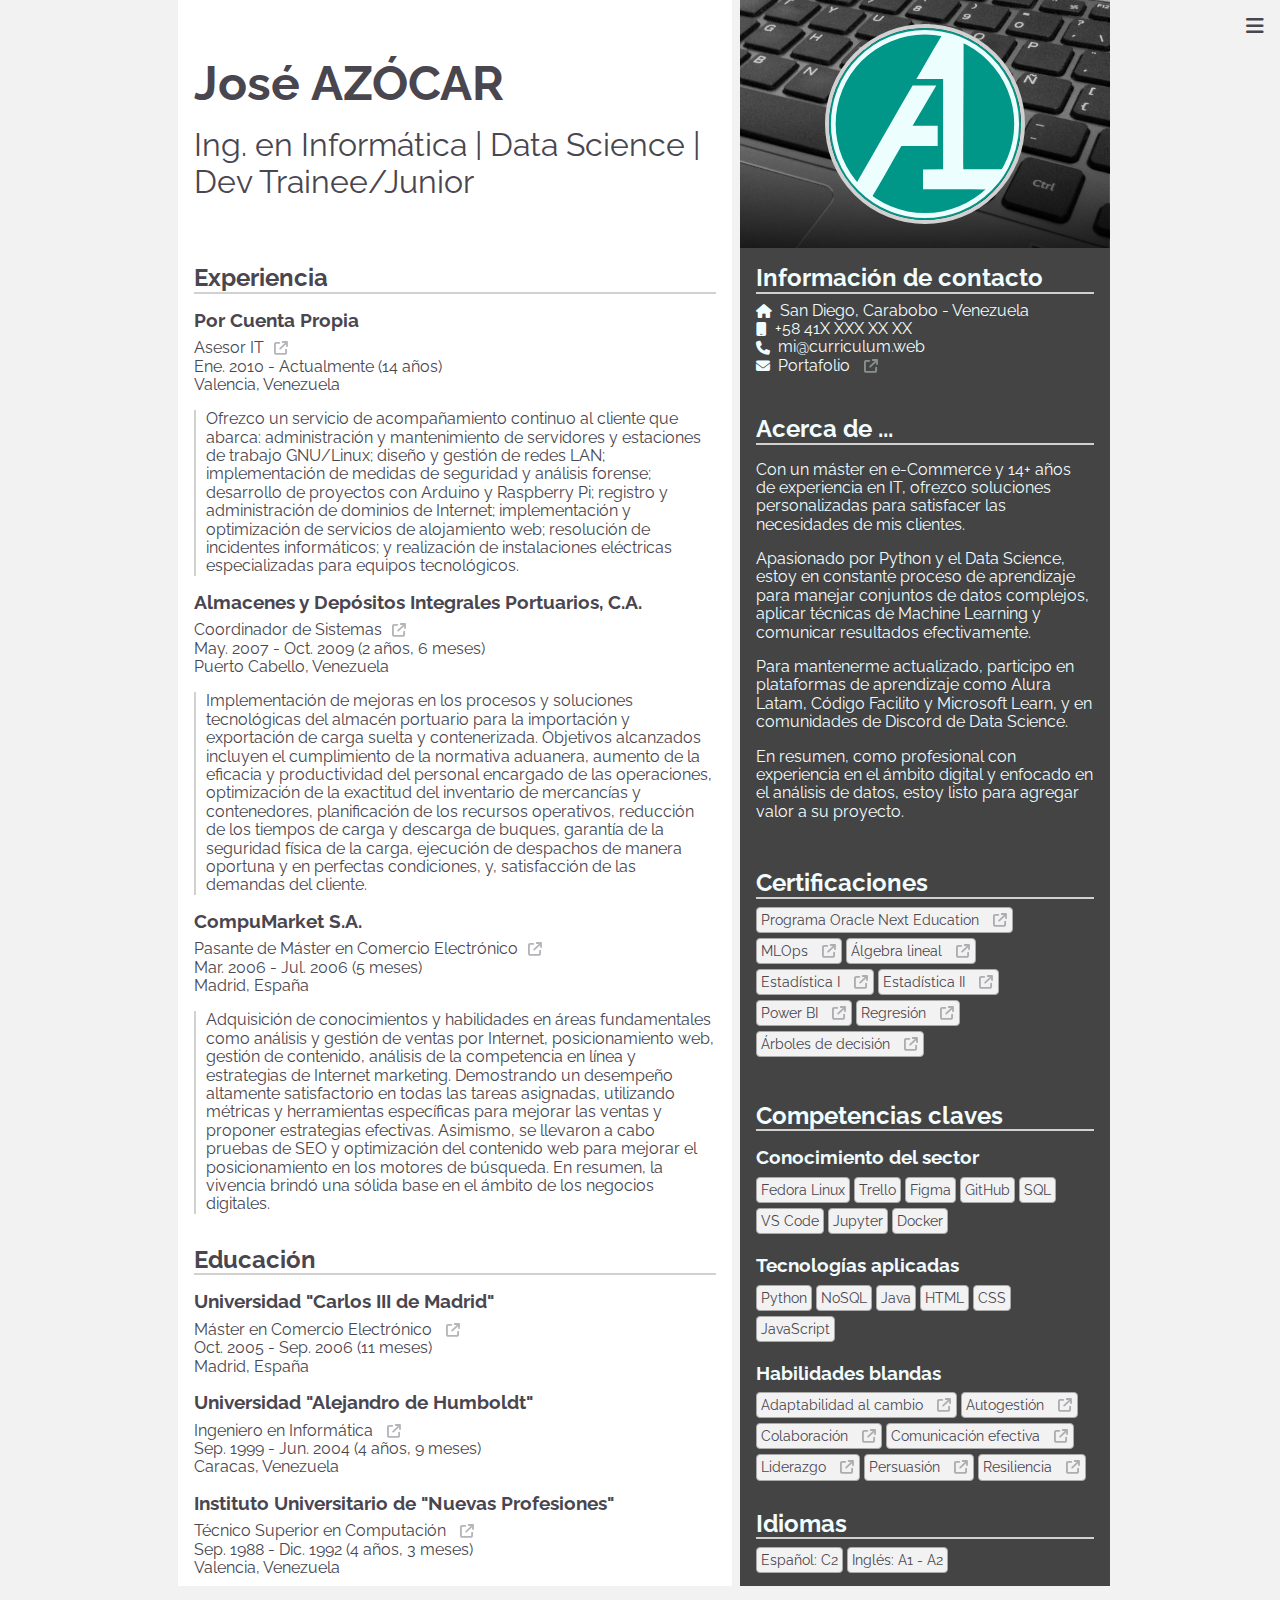
<file: index.html>
<!DOCTYPE html>
<html lang="es">
  <head>
    <meta charset="UTF-8" />
    <meta http-equiv="X-UA-Compatible" content="IE=edge" />
    <meta name="viewport" content="width=device-width, initial-scale=1.0" />
    <title>Curriculum vitae</title>
    <meta
      name="description"
      content="José AZÓCAR \ Ing. en Informática | Data Science | Dev Trainee/Junior"
    />
    <meta name="author" content="José AZÓCAR" />
    <meta http-equiv="refresh" content="0;URL=es/index.html" />

    <!-- Favicon -->
    <link rel="icon" type="image/svg+xml" href="assets/img/icons/favicon.svg" />
    <link rel="icon" type="image/png" href="assets/img/icons/favicon.png" />
  </head>
  <body></body>
</html>
</file>
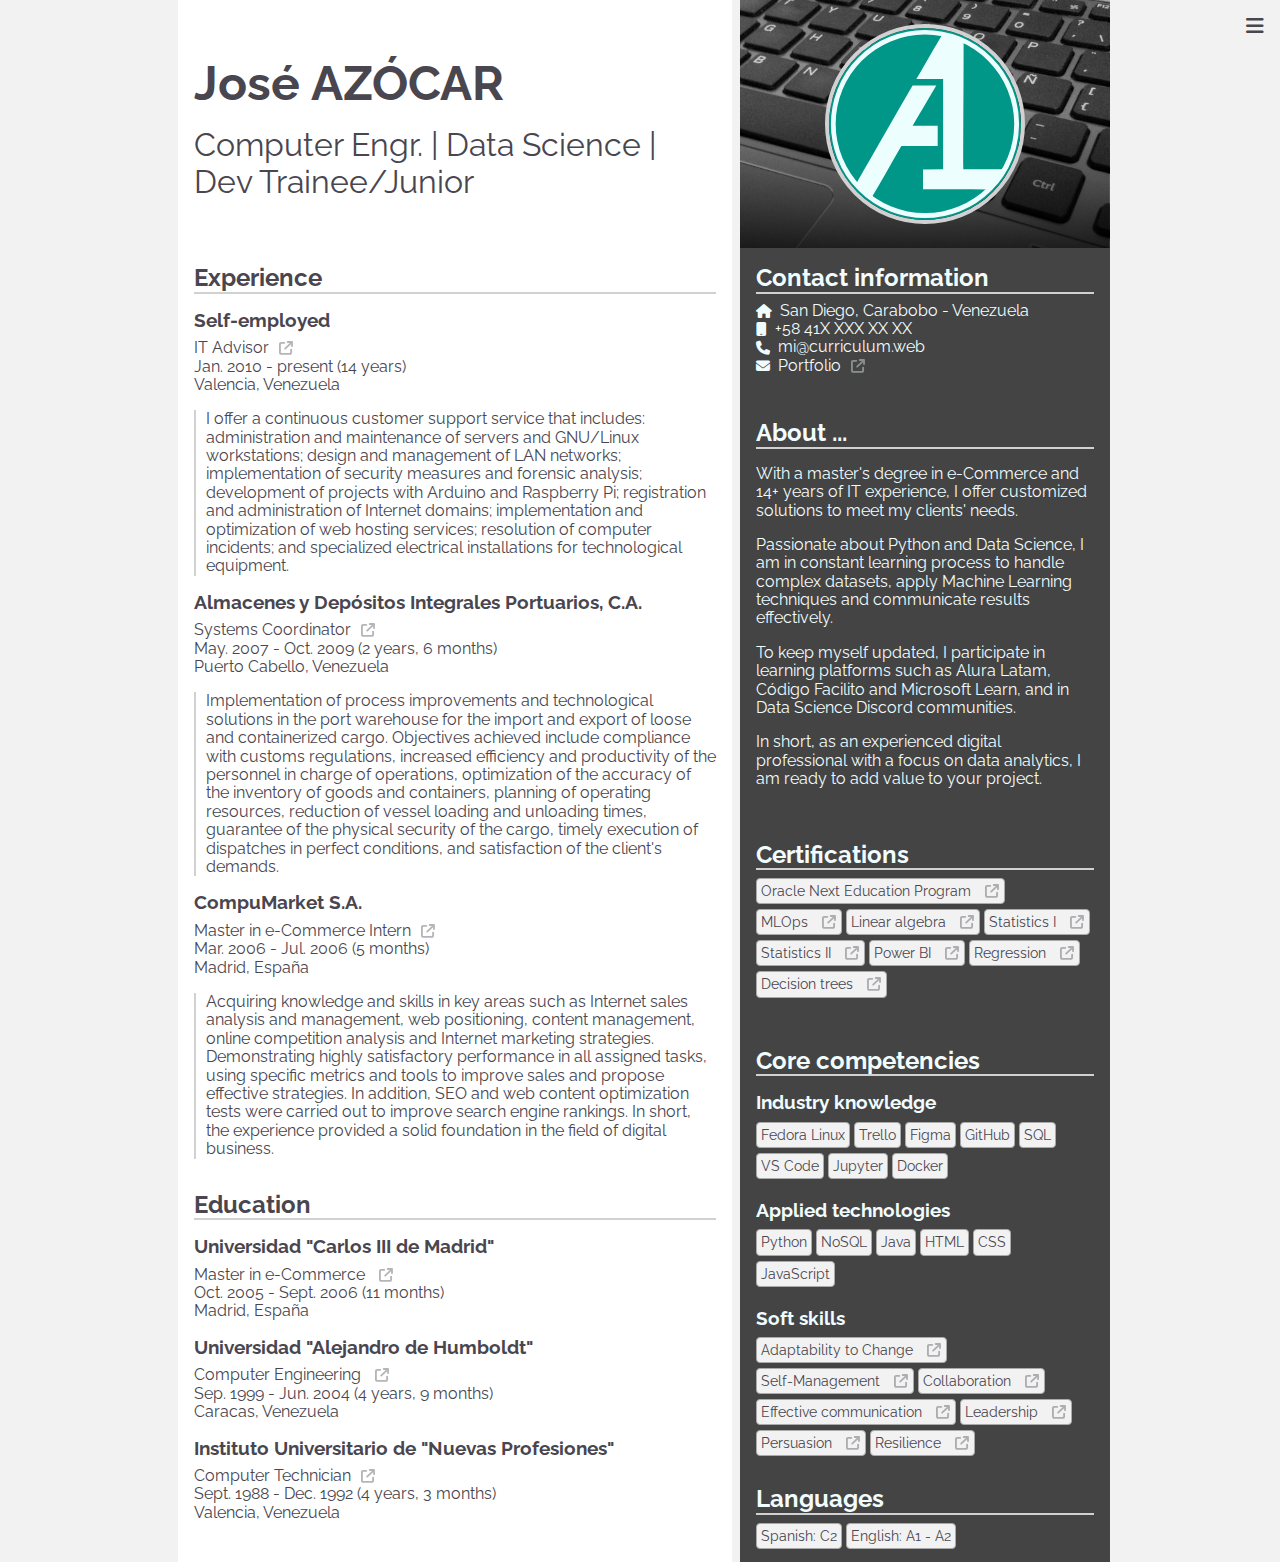
<file: en/index.html>
<!DOCTYPE html>
<html lang="en">

<head>
  <meta charset="UTF-8" />
  <meta http-equiv="X-UA-Compatible" content="IE=edge" />
  <meta name="viewport" content="width=device-width, initial-scale=1.0" />
  <title>Curriculum vitae</title>
  <meta name="description" content="Professional Description" />
  <meta name="author" content="Professional Description" />

  <!-- Favicon -->
  <link rel="icon" type="image/svg+xml" href="../assets/img/icons/favicon.svg" />
  <link rel="icon" type="image/png" href="../assets/img/icons/favicon.png" />

  <!-- "Google Fonts": Raleway -->
  <link rel="preconnect" href="https://fonts.googleapis.com" />
  <link rel="preconnect" href="https://fonts.gstatic.com" crossorigin />
  <link href="https://fonts.googleapis.com/css2?family=Raleway:wght@400;500;600;700&display=swap" rel="stylesheet" />

  <!-- "Font Awesome 6 Free": Install local -->
  <link href="../assets/css/solid.min.css" rel="stylesheet" />
  <link href="../assets/css/regular.min.css" rel="stylesheet" />

  <!-- Referencias CSS -->
  <link rel="stylesheet" href="../assets/css/normalize.css" />
  <link rel="stylesheet" href="../assets/css/reset.css" />
  <link rel="stylesheet" href="../assets/css/commons.css" />
  <link rel="stylesheet" href="../assets/css/hearder.css" />
  <link rel="stylesheet" href="../assets/css/main.css" />
</head>

<body>
  <header class="header">
    <nav class="header__navigation">
      <input class="header__navigation-checkbox" type="checkbox" />
      <span class="header__navigation-icon header__navigation-icon--bars"></span>
      <span class="header__navigation-icon header__navigation-icon--circle-xmark"></span>
      <div class="header__navigation-menu">
        <ul class="header__navigation-menu-list">
          <li class="header__navigation-menu-item">
            <a class="header__navigation-menu-link header__navigation-menu-link--icon-language" href="../es/index.html"
              target="_blank" rel="noopener noreferrer">Spanish</a>
          </li>
          <li class="header__navigation-menu-item">
            <a class="header__navigation-menu-link header__navigation-menu-link--icon-file-pdf"
              href="cv_jose_azocar.pdf" target="_blank" rel="noopener noreferrer">Save</a>
          </li>
        </ul>
      </div>
    </nav>
  </header>
  <main class="main">
    <!-- 1 -->
    <section class="main__section">
      <img class="main__section-image" src="../assets/img/logos/azocarone.svg" alt="azocarONE" />
    </section>
    <!-- 2 -->
    <section class="main__section">
      <h1 class="main__section-title main__section-title--text-modify">
        José AZÓCAR
      </h1>
      <h2 class="main__section-subtitle main__section-subtitle--text-modify">
        Computer Engr. | Data Science | Dev Trainee/Junior
      </h2>
    </section>
    <!-- 3 -->
    <section class="main__section">
      <h2 class="main__section-title">Contact information</h2>
      <ul class="main__section-list">
        <li class="main__section-list-item main__section-list-item--icon">
          San Diego, Carabobo - Venezuela
        </li>
        <li class="main__section-list-item main__section-list-item--icon">
          +58 41X XXX XX XX
        </li>
        <li class="main__section-list-item main__section-list-item--icon">
          mi@curriculum.web
        </li>
        <li class="main__section-list-item main__section-list-item--icon">
          <a class="main__section-link main__section-link--color"
            href="https://azocarone.github.io/portafolio-jose-azocar/" target="_blank"
            rel="noopener noreferrer">Portfolio</a>
        </li>
      </ul>
    </section>
    <!-- 4 -->
    <section class="main__section">
      <h2 class="main__section-title">About ...</h2>
      <p class="main__section-paragraph">
        With a master's degree in e-Commerce and 14+ years of IT experience, I offer customized solutions to meet my
        clients' needs.
      </p>
      <p class="main__section-paragraph">
        Passionate about Python and Data Science, I am in constant learning process to handle complex datasets, apply
        Machine Learning techniques and communicate results effectively.
      </p>
      <p class="main__section-paragraph">
        To keep myself updated, I participate in learning platforms such as Alura Latam, Código Facilito and Microsoft
        Learn, and in Data Science Discord communities.
      </p>
      <p class="main__section-paragraph">
        In short, as an experienced digital professional with a focus on data analytics, I am ready to add value to your
        project.
      </p>
    </section>
    <!-- 5 -->
    <section class="main__section">
      <h2 class="main__section-title">Experience</h2>
      <h3 class="main__section-subtitle">Self-employed</h3>
      <ul class="main__section-list">
        <li class="main__section-list-item">
          <a class="main__section-link" href="https://azocarone.github.io/portafolio-jose-azocar/" target="_blank"
            rel="noopener noreferrer">IT Advisor</a>
        </li>
        <li class="main__section-list-item">
          Jan. 2010 - present (14 years)
        </li>
        <li class="main__section-list-item">Valencia, Venezuela</li>
      </ul>
      <blockquote class="main__section-blockquote">
        <p class="main__section-paragraph">
          I offer a continuous customer support service that includes: administration and maintenance of servers and
          GNU/Linux workstations; design and management of LAN networks; implementation of security measures and
          forensic analysis; development of projects with Arduino and Raspberry Pi; registration and administration of
          Internet domains; implementation and optimization of web hosting services; resolution of computer incidents;
          and specialized electrical installations for technological equipment.
        </p>
      </blockquote>
      <h3 class="main__section-subtitle">
        Almacenes y Depósitos Integrales Portuarios, C.A.
      </h3>
      <ul class="main__section-list">
        <li class="main__section-list-item">
          <a class="main__section-link"
            href="https://drive.google.com/file/d/15UP-_bxBGPBW5Z1lkk62BZPf25dZYUtj/view?usp=drive_link" target="_blank"
            rel="noopener noreferrer">Systems Coordinator</a>
        </li>
        <li class="main__section-list-item">
          May. 2007 - Oct. 2009 (2 years, 6 months)
        </li>
        <li class="main__section-list-item">Puerto Cabello, Venezuela</li>
      </ul>
      <blockquote class="main__section-blockquote">
        <p class="main__section-paragraph">
          Implementation of process improvements and technological solutions
          in the port warehouse for the import and export of loose and
          containerized cargo. Objectives achieved include compliance with
          customs regulations, increased efficiency and productivity of the
          personnel in charge of operations, optimization of the accuracy of
          the inventory of goods and containers, planning of operating
          resources, reduction of vessel loading and unloading times,
          guarantee of the physical security of the cargo, timely execution of
          dispatches in perfect conditions, and satisfaction of the client's
          demands.
        </p>
      </blockquote>
      <h3 class="main__section-subtitle">CompuMarket S.A.</h3>
      <ul class="main__section-list">
        <li class="main__section-list-item">
          <a class="main__section-link"
            href="https://drive.google.com/file/d/1D9YjClWbaLc8cRyMFn16X6GAAOOnLYcV/view?usp=drive_link" target="_blank"
            rel="noopener noreferrer">Master in e-Commerce Intern</a>
        </li>
        <li class="main__section-list-item">
          Mar. 2006 - Jul. 2006 (5 months)
        </li>
        <li class="main__section-list-item">Madrid, España</li>
      </ul>
      <blockquote class="main__section-blockquote">
        <p class="main__section-paragraph">
          Acquiring knowledge and skills in key areas such as Internet sales
          analysis and management, web positioning, content management, online
          competition analysis and Internet marketing strategies.
          Demonstrating highly satisfactory performance in all assigned tasks,
          using specific metrics and tools to improve sales and propose
          effective strategies. In addition, SEO and web content optimization
          tests were carried out to improve search engine rankings. In short,
          the experience provided a solid foundation in the field of digital
          business.
        </p>
      </blockquote>
    </section>
    <!-- 6 -->
    <section class="main__section">
      <h2 class="main__section-title">Education</h2>
      <h3 class="main__section-subtitle">
        Universidad "Carlos III de Madrid"
      </h3>
      <ul class="main__section-list">
        <li class="main__section-list-item">
          <a class="main__section-link"
            href="https://drive.google.com/file/d/1z5K-iYm4WesIh68qvL_6UazhPAo_be70/view?usp=drive_link" target="_blank"
            rel="noopener noreferrer">Master in e-Commerce
          </a>
        </li>
        <li class="main__section-list-item">
          Oct. 2005 - Sept. 2006 (11 months)
        </li>
        <li class="main__section-list-item">Madrid, España</li>
      </ul>
      <h3 class="main__section-subtitle">
        Universidad "Alejandro de Humboldt"
      </h3>
      <ul class="main__section-list">
        <li class="main__section-list-item">
          <a class="main__section-link"
            href="https://drive.google.com/file/d/1buZX7Al93yzHXyfRpOjB5S86frdihGfi/view?usp=drive_link" target="_blank"
            rel="noopener noreferrer">Computer Engineering
          </a>
        </li>
        <li class="main__section-list-item">
          Sep. 1999 - Jun. 2004 (4 years, 9 months)
        </li>
        <li class="main__section-list-item">Caracas, Venezuela</li>
      </ul>
      <h3 class="main__section-subtitle">
        Instituto Universitario de "Nuevas Profesiones"
      </h3>
      <ul class="main__section-list">
        <li class="main__section-list-item">
          <a class="main__section-link"
            href="https://drive.google.com/file/d/1SQhcfn_ccc34pnOwPwoxXZL1y9HsJqp8/view?usp=drive_link" target="_blank"
            rel="noopener noreferrer">Computer Technician</a>
        </li>
        <li class="main__section-list-item">
          Sept. 1988 - Dec. 1992 (4 years, 3 months)
        </li>
        <li class="main__section-list-item">Valencia, Venezuela</li>
      </ul>
    </section>
    <!-- 7 -->
    <section class="main__section">
      <h2 class="main__section-title">Certifications</h2>
      <ul class="main__section-list" id="certificados">
        <li class="main__section-list-item main__section-list-item--box">
          <a class="main__section-link main__section-link--color"
            href="https://app.aluracursos.com/user/azocarone/fullCertificate/4ccff4b5373324134b6783e53c7b6203"
            target="_blank" rel="noopener noreferrer">Oracle Next Education Program
          </a>
        </li>
        <li class="main__section-list-item main__section-list-item--box">
          <a class="main__section-link main__section-link--color"
            href="https://drive.google.com/file/d/1E2dwKzlFoXM1MRHQTcsO77Ggi7jZQKQh/view?usp=drive_link" target="_blank"
            rel="noopener noreferrer">MLOps
          </a>
        </li>
        <li class="main__section-list-item main__section-list-item--box">
          <a class="main__section-link main__section-link--color"
            href="https://drive.google.com/file/d/1btGSX8Z8tNfd3mAOcXyeggJAVv4vJ5tg/view?usp=drive_link" target="_blank"
            rel="noopener noreferrer">Linear algebra
          </a>
        </li>
        <li class="main__section-list-item main__section-list-item--box">
          <a class="main__section-link main__section-link--color"
            href="https://drive.google.com/file/d/10wx_TF1WzZw2Fi9hQq5M5kusHEqqxiQP/view?usp=drive_link" target="_blank"
            rel="noopener noreferrer">Statistics I
          </a>
        </li>
        <li class="main__section-list-item main__section-list-item--box">
          <a class="main__section-link main__section-link--color"
            href="https://drive.google.com/file/d/1V6mnLapgiBRGIbuJaN5C2koAT8SIRpr5/view?usp=drive_link" target="_blank"
            rel="noopener noreferrer">Statistics II
          </a>
        </li>
        <li class="main__section-list-item main__section-list-item--box">
          <a class="main__section-link main__section-link--color"
            href="https://drive.google.com/file/d/1qPSzcZJVm8jVIDJ8U8Guwqtjlao-gbyM/view?usp=drive_link" target="_blank"
            rel="noopener noreferrer">Power BI
          </a>
        </li>
        <li class="main__section-list-item main__section-list-item--box">
          <a class="main__section-link main__section-link--color"
            href="https://drive.google.com/file/d/18GsbtfHT8cFwBRXKsJLtls5B5diyQ-bK/view?usp=drive_link" target="_blank"
            rel="noopener noreferrer">Regression
          </a>
        </li>
        <li class="main__section-list-item main__section-list-item--box">
          <a class="main__section-link main__section-link--color"
            href="https://drive.google.com/file/d/1yESjbzR2ngRliU-FfefUN_Hm96paiRwm/view?usp=drive_link" target="_blank"
            rel="noopener noreferrer">Decision trees
          </a>
        </li>
      </ul>
    </section>
    <!-- 8 -->
    <section class="main__section">
      <h2 class="main__section-title">Core competencies</h2>
      <h3 class="main__section-subtitle">Industry knowledge</h3>
      <ul class="main__section-list">
        <li class="main__section-list-item main__section-list-item--box">
          Fedora Linux
        </li>
        <li class="main__section-list-item main__section-list-item--box">
          Trello
        </li>
        <li class="main__section-list-item main__section-list-item--box">
          Figma
        </li>
        <li class="main__section-list-item main__section-list-item--box">
          GitHub
        </li>
        <li class="main__section-list-item main__section-list-item--box">
          SQL
        </li>
        <li class="main__section-list-item main__section-list-item--box">
          VS Code
        </li>
        <li class="main__section-list-item main__section-list-item--box">
          Jupyter
        </li>
        <li class="main__section-list-item main__section-list-item--box">
          Docker
        </li>
      </ul>
      <h3 class="main__section-subtitle">Applied technologies</h3>
      <ul class="main__section-list">
        <li class="main__section-list-item main__section-list-item--box">
          Python
        </li>
        <li class="main__section-list-item main__section-list-item--box">
          NoSQL
        </li>
        <li class="main__section-list-item main__section-list-item--box">
          Java
        </li>
        <li class="main__section-list-item main__section-list-item--box">
          HTML
        </li>
        <li class="main__section-list-item main__section-list-item--box">
          CSS
        </li>
        <li class="main__section-list-item main__section-list-item--box">
          JavaScript
        </li>
      </ul>
      <h3 class="main__section-subtitle">Soft skills</h3>
      <ul class="main__section-list" id="habilidades">
        <li class="main__section-list-item main__section-list-item--box">
          <a class="main__section-link main__section-link--color"
            href="https://drive.google.com/file/d/1WH3Cm752e225XncgrVTV2vS4Y6hlDPeK/view?usp=drive_link" target="_blank"
            rel="noopener noreferrer">Adaptability to Change
          </a>
        </li>
        <li class="main__section-list-item main__section-list-item--box">
          <a class="main__section-link main__section-link--color"
            href="https://drive.google.com/file/d/1WH3Cm752e225XncgrVTV2vS4Y6hlDPeK/view?usp=drive_link" target="_blank"
            rel="noopener noreferrer">Self-Management
          </a>
        </li>
        <li class="main__section-list-item main__section-list-item--box">
          <a class="main__section-link main__section-link--color"
            href="https://drive.google.com/file/d/1WH3Cm752e225XncgrVTV2vS4Y6hlDPeK/view?usp=drive_link" target="_blank"
            rel="noopener noreferrer">Collaboration
          </a>
        </li>
        <li class="main__section-list-item main__section-list-item--box">
          <a class="main__section-link main__section-link--color"
            href="https://drive.google.com/file/d/1WH3Cm752e225XncgrVTV2vS4Y6hlDPeK/view?usp=drive_link" target="_blank"
            rel="noopener noreferrer">Effective communication
          </a>
        </li>
        <li class="main__section-list-item main__section-list-item--box">
          <a class="main__section-link main__section-link--color"
            href="https://drive.google.com/file/d/1WH3Cm752e225XncgrVTV2vS4Y6hlDPeK/view?usp=drive_link" target="_blank"
            rel="noopener noreferrer">Leadership
          </a>
        </li>
        <li class="main__section-list-item main__section-list-item--box">
          <a class="main__section-link main__section-link--color"
            href="https://drive.google.com/file/d/1WH3Cm752e225XncgrVTV2vS4Y6hlDPeK/view?usp=drive_link" target="_blank"
            rel="noopener noreferrer">Persuasion
          </a>
        </li>
        <li class="main__section-list-item main__section-list-item--box">
          <a class="main__section-link main__section-link--color"
            href="https://drive.google.com/file/d/1WH3Cm752e225XncgrVTV2vS4Y6hlDPeK/view?usp=drive_link" target="_blank"
            rel="noopener noreferrer">Resilience
          </a>
        </li>
      </ul>
    </section>
    <!-- 9 -->
    <section class="main__section">
      <h2 class="main__section-title">Languages</h2>
      <ul class="main__section-list">
        <li class="main__section-list-item main__section-list-item--box">
          Spanish: C2
        </li>
        <li class="main__section-list-item main__section-list-item--box">
          English: A1 - A2
        </li>
      </ul>
    </section>
  </main>
  <script src="../app.js" type="module"></script>
</body>

</html>
</file>
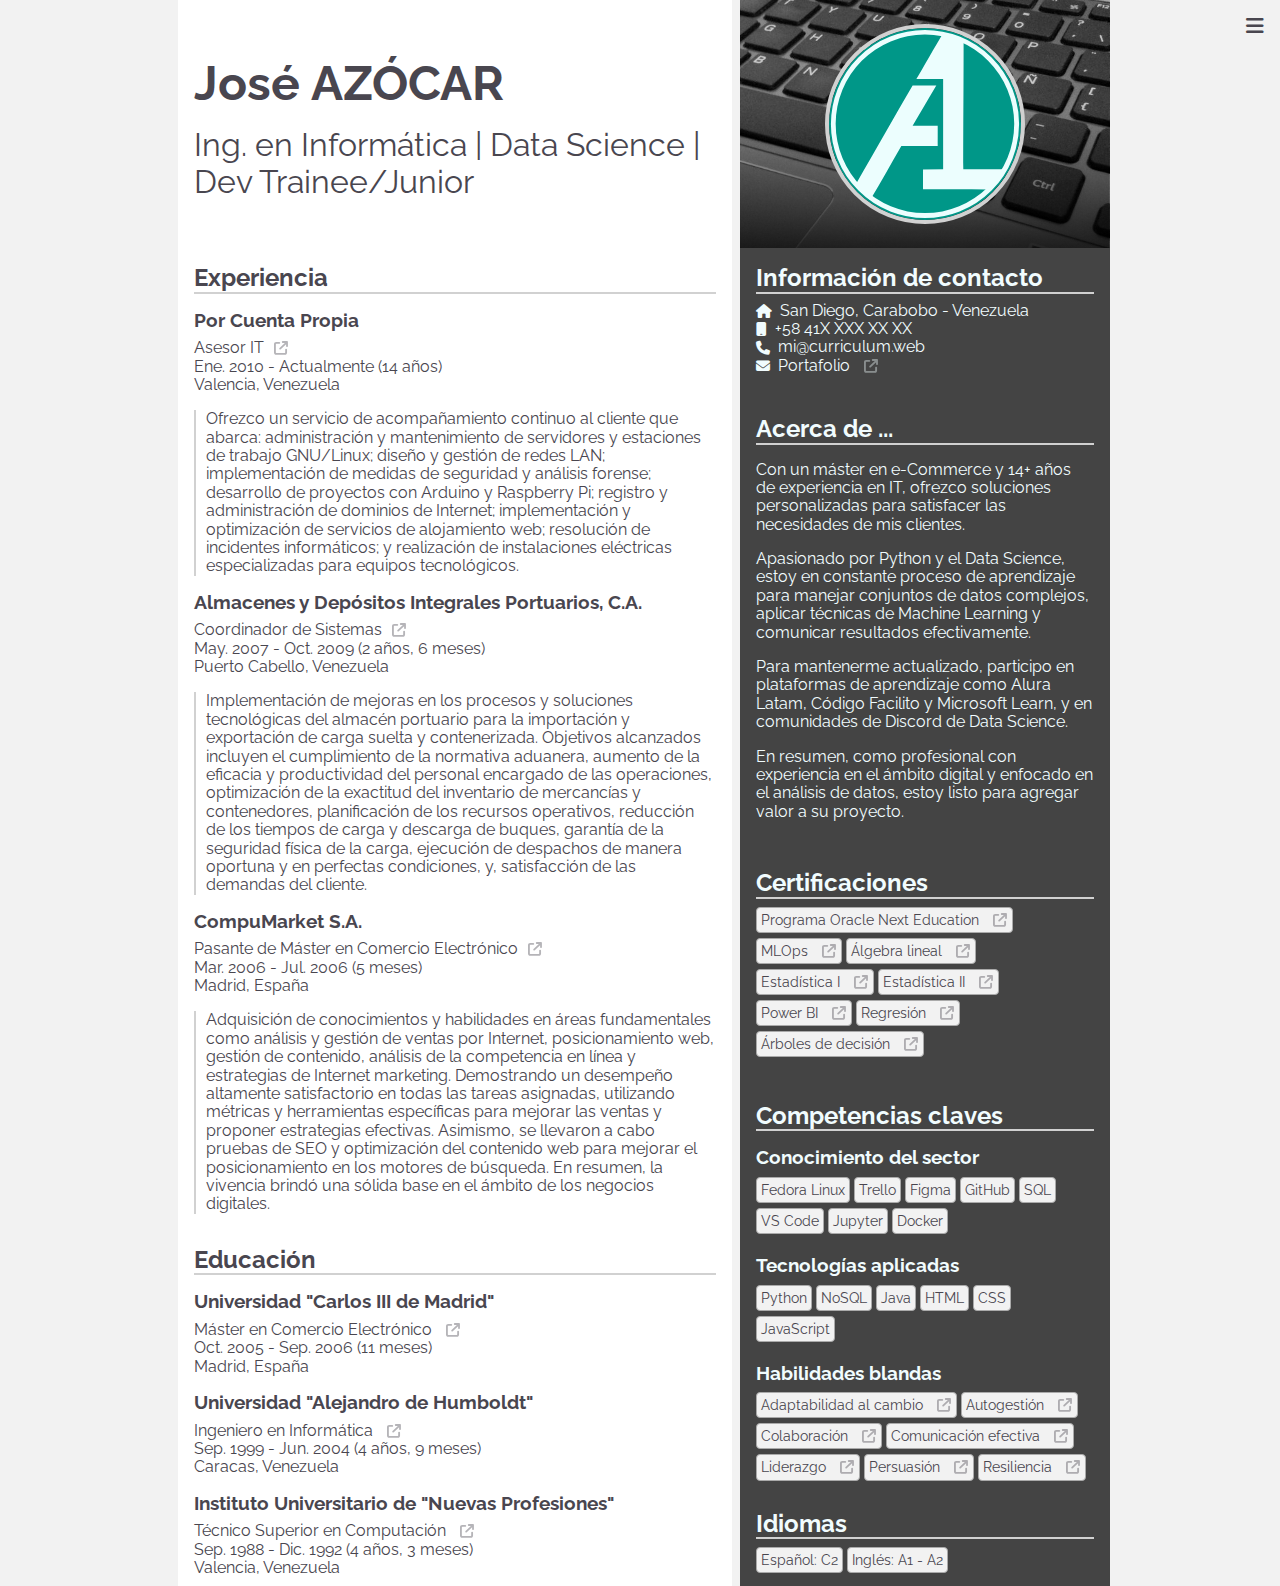
<file: es/index.html>
<!DOCTYPE html>
<html lang="es">

<head>
  <meta charset="UTF-8" />
  <meta http-equiv="X-UA-Compatible" content="IE=edge" />
  <meta name="viewport" content="width=device-width, initial-scale=1.0" />
  <title>Currículum vitae</title>
  <meta name="description" content="Descripción profesional" />
  <meta name="author" content="Descripción profesional" />

  <!-- Favicon -->
  <link rel="icon" type="image/svg+xml" href="../assets/img/icons/favicon.svg" />
  <link rel="icon" type="image/png" href="../assets/img/icons/favicon.png" />

  <!-- "Google Fonts": Raleway -->
  <link rel="preconnect" href="https://fonts.googleapis.com" />
  <link rel="preconnect" href="https://fonts.gstatic.com" crossorigin />
  <link href="https://fonts.googleapis.com/css2?family=Raleway:wght@400;500;600;700&display=swap" rel="stylesheet" />

  <!-- "Font Awesome 6 Free": Install local -->
  <link href="../assets/css/solid.min.css" rel="stylesheet" />
  <link href="../assets/css/regular.min.css" rel="stylesheet" />

  <!-- Referencias CSS -->
  <link rel="stylesheet" href="../assets/css/normalize.css" />
  <link rel="stylesheet" href="../assets/css/reset.css" />
  <link rel="stylesheet" href="../assets/css/commons.css" />
  <link rel="stylesheet" href="../assets/css/hearder.css" />
  <link rel="stylesheet" href="../assets/css/main.css" />
</head>

<body>
  <header class="header">
    <nav class="header__navigation">
      <input class="header__navigation-checkbox" type="checkbox" />
      <span class="header__navigation-icon header__navigation-icon--bars"></span>
      <span class="header__navigation-icon header__navigation-icon--circle-xmark"></span>
      <div class="header__navigation-menu">
        <ul class="header__navigation-menu-list">
          <li class="header__navigation-menu-item">
            <a class="header__navigation-menu-link header__navigation-menu-link--icon-language" href="../en/index.html"
              target="_blank" rel="noopener noreferrer">English</a>
          </li>
          <li class="header__navigation-menu-item">
            <a class="header__navigation-menu-link header__navigation-menu-link--icon-file-pdf"
              href="cv_jose_azocar.pdf" target="_blank" rel="noopener noreferrer">Guardar</a>
          </li>
        </ul>
      </div>
    </nav>
  </header>
  <main class="main">
    <!-- 1 -->
    <section class="main__section">
      <img class="main__section-image" src="../assets/img/logos/azocarone.svg" alt="azocarONE" />
    </section>
    <!-- 2 -->
    <section class="main__section">
      <h1 class="main__section-title main__section-title--text-modify">
        José AZÓCAR
      </h1>
      <h2 class="main__section-subtitle main__section-subtitle--text-modify">
        Ing. en Informática | Data Science | Dev Trainee/Junior
      </h2>
    </section>
    <!-- 3 -->
    <section class="main__section">
      <h2 class="main__section-title">Información de contacto</h2>
      <ul class="main__section-list">
        <li class="main__section-list-item main__section-list-item--icon">
          San Diego, Carabobo - Venezuela
        </li>
        <li class="main__section-list-item main__section-list-item--icon">
          +58 41X XXX XX XX
        </li>
        <li class="main__section-list-item main__section-list-item--icon">
          mi@curriculum.web
        </li>
        <li class="main__section-list-item main__section-list-item--icon">
          <a class="main__section-link main__section-link--color"
            href="https://azocarone.github.io/portafolio-jose-azocar/" target="_blank"
            rel="noopener noreferrer">Portafolio
          </a>
        </li>
      </ul>
    </section>
    <!-- 4 -->
    <section class="main__section">
      <h2 class="main__section-title">Acerca de ...</h2>
      <p class="main__section-paragraph">
        Con un máster en e-Commerce y 14+ años de experiencia en IT, ofrezco
        soluciones personalizadas para satisfacer las necesidades de mis
        clientes.
      </p>
      <p class="main__section-paragraph">
        Apasionado por Python y el Data Science, estoy en constante proceso de
        aprendizaje para manejar conjuntos de datos complejos, aplicar
        técnicas de Machine Learning y comunicar resultados efectivamente.
      </p>
      <p class="main__section-paragraph">
        Para mantenerme actualizado, participo en plataformas de aprendizaje
        como Alura Latam, Código Facilito y Microsoft Learn, y en comunidades
        de Discord de Data Science.
      </p>
      <p class="main__section-paragraph">
        En resumen, como profesional con experiencia en el ámbito digital y
        enfocado en el análisis de datos, estoy listo para agregar valor a su
        proyecto.
      </p>
    </section>
    <!-- 5 -->
    <section class="main__section">
      <h2 class="main__section-title">Experiencia</h2>
      <h3 class="main__section-subtitle">Por Cuenta Propia</h3>
      <ul class="main__section-list">
        <li class="main__section-list-item">
          <a class="main__section-link" href="https://azocarone.github.io/portafolio-jose-azocar/" target="_blank"
            rel="noopener noreferrer">Asesor IT</a>
        </li>
        <li class="main__section-list-item">
          Ene. 2010 - Actualmente (14 años)
        </li>
        <li class="main__section-list-item">Valencia, Venezuela</li>
      </ul>
      <blockquote class="main__section-blockquote">
        <p class="main__section-paragraph">
          Ofrezco un servicio de acompañamiento continuo al cliente que
          abarca: administración y mantenimiento de servidores y estaciones de
          trabajo GNU/Linux; diseño y gestión de redes LAN; implementación de
          medidas de seguridad y análisis forense; desarrollo de proyectos con
          Arduino y Raspberry Pi; registro y administración de dominios de
          Internet; implementación y optimización de servicios de alojamiento
          web; resolución de incidentes informáticos; y realización de
          instalaciones eléctricas especializadas para equipos tecnológicos.
        </p>
      </blockquote>
      <h3 class="main__section-subtitle">
        Almacenes y Depósitos Integrales Portuarios, C.A.
      </h3>
      <ul class="main__section-list">
        <li class="main__section-list-item">
          <a class="main__section-link"
            href="https://drive.google.com/file/d/15UP-_bxBGPBW5Z1lkk62BZPf25dZYUtj/view?usp=drive_link" target="_blank"
            rel="noopener noreferrer">Coordinador de Sistemas</a>
        </li>
        <li class="main__section-list-item">
          May. 2007 - Oct. 2009 (2 años, 6 meses)
        </li>
        <li class="main__section-list-item">Puerto Cabello, Venezuela</li>
      </ul>
      <blockquote class="main__section-blockquote">
        <p class="main__section-paragraph">
          Implementación de mejoras en los procesos y soluciones tecnológicas
          del almacén portuario para la importación y exportación de carga
          suelta y contenerizada. Objetivos alcanzados incluyen el
          cumplimiento de la normativa aduanera, aumento de la eficacia y
          productividad del personal encargado de las operaciones,
          optimización de la exactitud del inventario de mercancías y
          contenedores, planificación de los recursos operativos, reducción de
          los tiempos de carga y descarga de buques, garantía de la seguridad
          física de la carga, ejecución de despachos de manera oportuna y en
          perfectas condiciones, y, satisfacción de las demandas del cliente.
        </p>
      </blockquote>
      <h3 class="main__section-subtitle">CompuMarket S.A.</h3>
      <ul class="main__section-list">
        <li class="main__section-list-item">
          <a class="main__section-link"
            href="https://drive.google.com/file/d/1D9YjClWbaLc8cRyMFn16X6GAAOOnLYcV/view?usp=drive_link" target="_blank"
            rel="noopener noreferrer">Pasante de Máster en Comercio Electrónico</a>
        </li>
        <li class="main__section-list-item">
          Mar. 2006 - Jul. 2006 (5 meses)
        </li>
        <li class="main__section-list-item">Madrid, España</li>
      </ul>
      <blockquote class="main__section-blockquote">
        <p class="main__section-paragraph">
          Adquisición de conocimientos y habilidades en áreas fundamentales
          como análisis y gestión de ventas por Internet, posicionamiento web,
          gestión de contenido, análisis de la competencia en línea y
          estrategias de Internet marketing. Demostrando un desempeño
          altamente satisfactorio en todas las tareas asignadas, utilizando
          métricas y herramientas específicas para mejorar las ventas y
          proponer estrategias efectivas. Asimismo, se llevaron a cabo pruebas
          de SEO y optimización del contenido web para mejorar el
          posicionamiento en los motores de búsqueda. En resumen, la vivencia
          brindó una sólida base en el ámbito de los negocios digitales.
        </p>
      </blockquote>
    </section>
    <!-- 6 -->
    <section class="main__section">
      <h2 class="main__section-title">Educación</h2>
      <h3 class="main__section-subtitle">
        Universidad "Carlos III de Madrid"
      </h3>
      <ul class="main__section-list">
        <li class="main__section-list-item">
          <a class="main__section-link"
            href="https://drive.google.com/file/d/1z5K-iYm4WesIh68qvL_6UazhPAo_be70/view?usp=drive_link" target="_blank"
            rel="noopener noreferrer">Máster en Comercio Electrónico
          </a>
        </li>
        <li class="main__section-list-item">
          Oct. 2005 - Sep. 2006 (11 meses)
        </li>
        <li class="main__section-list-item">Madrid, España</li>
      </ul>
      <h3 class="main__section-subtitle">
        Universidad "Alejandro de Humboldt"
      </h3>
      <ul class="main__section-list">
        <li class="main__section-list-item">
          <a class="main__section-link"
            href="https://drive.google.com/file/d/1buZX7Al93yzHXyfRpOjB5S86frdihGfi/view?usp=drive_link" target="_blank"
            rel="noopener noreferrer">Ingeniero en Informática
          </a>
        </li>
        <li class="main__section-list-item">
          Sep. 1999 - Jun. 2004 (4 años, 9 meses)
        </li>
        <li class="main__section-list-item">Caracas, Venezuela</li>
      </ul>
      <h3 class="main__section-subtitle">
        Instituto Universitario de "Nuevas Profesiones"
      </h3>
      <ul class="main__section-list">
        <li class="main__section-list-item">
          <a class="main__section-link"
            href="https://drive.google.com/file/d/1SQhcfn_ccc34pnOwPwoxXZL1y9HsJqp8/view?usp=drive_link" target="_blank"
            rel="noopener noreferrer">Técnico Superior en Computación
          </a>
        </li>
        <li class="main__section-list-item">
          Sep. 1988 - Dic. 1992 (4 años, 3 meses)
        </li>
        <li class="main__section-list-item">Valencia, Venezuela</li>
      </ul>
    </section>
    <!-- 7 -->
    <section class="main__section">
      <h2 class="main__section-title">Certificaciones</h2>
      <ul class="main__section-list" id="certificados">
        <li class="main__section-list-item main__section-list-item--box">
          <a class="main__section-link main__section-link--color"
            href="https://app.aluracursos.com/user/azocarone/fullCertificate/4ccff4b5373324134b6783e53c7b6203"
            target="_blank" rel="noopener noreferrer">Programa Oracle Next Education
          </a>
        </li>
        <li class="main__section-list-item main__section-list-item--box">
          <a class="main__section-link main__section-link--color"
            href="https://drive.google.com/file/d/1E2dwKzlFoXM1MRHQTcsO77Ggi7jZQKQh/view?usp=drive_link" target="_blank"
            rel="noopener noreferrer">MLOps
          </a>
        </li>
        <li class="main__section-list-item main__section-list-item--box">
          <a class="main__section-link main__section-link--color"
            href="https://drive.google.com/file/d/1btGSX8Z8tNfd3mAOcXyeggJAVv4vJ5tg/view?usp=drive_link" target="_blank"
            rel="noopener noreferrer">Álgebra lineal
          </a>
        </li>
        <li class="main__section-list-item main__section-list-item--box">
          <a class="main__section-link main__section-link--color"
            href="https://drive.google.com/file/d/10wx_TF1WzZw2Fi9hQq5M5kusHEqqxiQP/view?usp=drive_link" target="_blank"
            rel="noopener noreferrer">Estadística I
          </a>
        </li>
        <li class="main__section-list-item main__section-list-item--box">
          <a class="main__section-link main__section-link--color"
            href="https://drive.google.com/file/d/1V6mnLapgiBRGIbuJaN5C2koAT8SIRpr5/view?usp=drive_link" target="_blank"
            rel="noopener noreferrer">Estadística II
          </a>
        </li>
        <li class="main__section-list-item main__section-list-item--box">
          <a class="main__section-link main__section-link--color"
            href="https://drive.google.com/file/d/1qPSzcZJVm8jVIDJ8U8Guwqtjlao-gbyM/view?usp=drive_link" target="_blank"
            rel="noopener noreferrer">Power BI
          </a>
        </li>
        <li class="main__section-list-item main__section-list-item--box">
          <a class="main__section-link main__section-link--color"
            href="https://drive.google.com/file/d/18GsbtfHT8cFwBRXKsJLtls5B5diyQ-bK/view?usp=drive_link" target="_blank"
            rel="noopener noreferrer">Regresión
          </a>
        </li>
        <li class="main__section-list-item main__section-list-item--box">
          <a class="main__section-link main__section-link--color"
            href="https://drive.google.com/file/d/1yESjbzR2ngRliU-FfefUN_Hm96paiRwm/view?usp=drive_link" target="_blank"
            rel="noopener noreferrer">Árboles de decisión
          </a>
        </li>
      </ul>
    </section>
    <!-- 8 -->
    <section class="main__section">
      <h2 class="main__section-title">Competencias claves</h2>
      <h3 class="main__section-subtitle">Conocimiento del sector</h3>
      <ul class="main__section-list">
        <li class="main__section-list-item main__section-list-item--box">
          Fedora Linux
        </li>
        <li class="main__section-list-item main__section-list-item--box">
          Trello
        </li>
        <li class="main__section-list-item main__section-list-item--box">
          Figma
        </li>
        <li class="main__section-list-item main__section-list-item--box">
          GitHub
        </li>
        <li class="main__section-list-item main__section-list-item--box">
          SQL
        </li>
        <li class="main__section-list-item main__section-list-item--box">
          VS Code
        </li>
        <li class="main__section-list-item main__section-list-item--box">
          Jupyter
        </li>
        <li class="main__section-list-item main__section-list-item--box">
          Docker
        </li>
      </ul>
      <h3 class="main__section-subtitle">Tecnologías aplicadas</h3>
      <ul class="main__section-list">
        <li class="main__section-list-item main__section-list-item--box">
          Python
        </li>
        <li class="main__section-list-item main__section-list-item--box">
          NoSQL
        </li>
        <li class="main__section-list-item main__section-list-item--box">
          Java
        </li>
        <li class="main__section-list-item main__section-list-item--box">
          HTML
        </li>
        <li class="main__section-list-item main__section-list-item--box">
          CSS
        </li>
        <li class="main__section-list-item main__section-list-item--box">
          JavaScript
        </li>
      </ul>
      <h3 class="main__section-subtitle">Habilidades blandas</h3>
      <ul class="main__section-list" id="habilidades">
        <li class="main__section-list-item main__section-list-item--box">
          <a class="main__section-link main__section-link--color"
            href="https://drive.google.com/file/d/1WH3Cm752e225XncgrVTV2vS4Y6hlDPeK/view?usp=drive_link" target="_blank"
            rel="noopener noreferrer">Adaptabilidad al cambio
          </a>
        </li>
        <li class="main__section-list-item main__section-list-item--box">
          <a class="main__section-link main__section-link--color"
            href="https://drive.google.com/file/d/1WH3Cm752e225XncgrVTV2vS4Y6hlDPeK/view?usp=drive_link" target="_blank"
            rel="noopener noreferrer">Autogestión
          </a>
        </li>
        <li class="main__section-list-item main__section-list-item--box">
          <a class="main__section-link main__section-link--color"
            href="https://drive.google.com/file/d/1WH3Cm752e225XncgrVTV2vS4Y6hlDPeK/view?usp=drive_link" target="_blank"
            rel="noopener noreferrer">Colaboración
          </a>
        </li>
        <li class="main__section-list-item main__section-list-item--box">
          <a class="main__section-link main__section-link--color"
            href="https://drive.google.com/file/d/1WH3Cm752e225XncgrVTV2vS4Y6hlDPeK/view?usp=drive_link" target="_blank"
            rel="noopener noreferrer">Comunicación efectiva
          </a>
        </li>
        <li class="main__section-list-item main__section-list-item--box">
          <a class="main__section-link main__section-link--color"
            href="https://drive.google.com/file/d/1WH3Cm752e225XncgrVTV2vS4Y6hlDPeK/view?usp=drive_link" target="_blank"
            rel="noopener noreferrer">Liderazgo
          </a>
        </li>
        <li class="main__section-list-item main__section-list-item--box">
          <a class="main__section-link main__section-link--color"
            href="https://drive.google.com/file/d/1WH3Cm752e225XncgrVTV2vS4Y6hlDPeK/view?usp=drive_link" target="_blank"
            rel="noopener noreferrer">Persuasión
          </a>
        </li>
        <li class="main__section-list-item main__section-list-item--box">
          <a class="main__section-link main__section-link--color"
            href="https://drive.google.com/file/d/1WH3Cm752e225XncgrVTV2vS4Y6hlDPeK/view?usp=drive_link" target="_blank"
            rel="noopener noreferrer">Resiliencia
          </a>
        </li>
      </ul>
    </section>
    <!-- 9 -->
    <section class="main__section">
      <h2 class="main__section-title">Idiomas</h2>
      <ul class="main__section-list">
        <li class="main__section-list-item main__section-list-item--box">
          Español: C2
        </li>
        <li class="main__section-list-item main__section-list-item--box">
          Inglés: A1 - A2
        </li>
      </ul>
    </section>
  </main>
  <script src="../app.js" type="module"></script>
</body>

</html>
</file>
<file: assets/css/commons.css>
:root {
  --width: calc((100% - 940px) / 2);
}

@media screen and (max-width: 767px) {
  :root {
    font-size: calc(8px + 0.5vw);
  }
}

@media screen and (max-width: 1023px) and (min-width: 768px) {
  :root {
    font-size: calc(10px + 0.5vw);
  }
}

@media print, screen and (min-width: 1024px) {
  :root {
    font-size: 16px;
  }
}

body {
  font-family: "Raleway", sans-serif;
  color: #49464f;
  background-color: #f2f2f2;
}

/* En browser escalar (Ej. Firefox 82-es / 84-en %) impresión para ajustar a una pagina */

@media print {
  :root {
    font-size: 12px;
  }

  body {
    background-color: #ffffff;
  }

  @page {
    size: letter portrait;
    margin: 10mm;
  }
}
</file>
<file: assets/css/hearder.css>
.header__navigation-checkbox,
.header__navigation-icon {
  box-sizing: border-box;
  width: 1.25rem;
  height: 1.25rem;
  padding: 0;
  margin: 0.875rem;
  position: absolute;
  right: 0;
  top: 0;
}

.header__navigation-checkbox {
  opacity: 0;
}

.header__navigation-icon {
  font-family: "Font Awesome 6 Free";
  font-size: 1.25rem;
  pointer-events: none;
}

.header__navigation-icon--bars::before {
  font-weight: 600;
  content: "\f0c9";
}

.header__navigation-icon--circle-xmark::before {
  font-weight: 400;
  content: "\f057";
}

.header__navigation-menu {
  display: none;
  max-width: 8rem;
  margin-left: 0.5rem;
  margin-bottom: 2.5rem;
}

.header__navigation-menu-link {
  display: flex;
  justify-content: space-evenly;
  align-items: center;
  height: 2rem;
  color: #f7f9fb;
  background: #18181a;
  font-size: 0.875rem;
  text-decoration: none;
  border-bottom: 0.0625rem solid #aaaaaa;
}

.header__navigation-menu-link--icon-language::before,
.header__navigation-menu-link--icon-file-pdf::before {
  display: flex;
  font-family: "Font Awesome 6 Free";
  font-weight: 600;
}

.header__navigation-menu-link--icon-language::before {
  content: "\f1ab";
}

.header__navigation-menu-link--icon-file-pdf::before {
  content: "\f1c1";
}

/* Aplicando selector hermanos generales */

.header__navigation-checkbox:checked ~ .header__navigation-icon--bars,
.header__navigation-checkbox:not(:checked)
  ~ .header__navigation-icon--circle-xmark {
  display: none;
}

.header__navigation-checkbox:checked ~ .header__navigation-menu {
  display: block;
}

@media screen and (max-width: 970px) {
  .header__navigation-icon--bars {
    color: #f7f9fb;
    content: "\f0c9";
  }
}

@media print {
  .header__navigation-icon--bars {
    display: none;
  }
}
</file>
<file: assets/css/main.css>
.main {
  display: grid;
  grid-template-columns:100%;
  column-gap: 0.5rem;
  padding-left: var(--width);
  padding-right: var(--width);
  margin-left: 0.5rem;
  margin-right: 0.5rem;
}

.main__section {
  padding-left: 1rem;
  padding-right: 1rem;
}

.main__section:nth-child(odd) {
  background-color: rgb(18, 119, 101, 0.1);
}

.main__section:nth-child(1) {
  background: linear-gradient(0deg, rgba(0, 0, 0, 0.2), rgba(0, 0, 0, 0.2)),
    linear-gradient(180deg, rgba(0, 0, 0, 0) 41.15%, rgba(0, 0, 0, 0.8) 100%),
    url("../img/banner.jpg");
  background-size: cover;
  background-position: center;
}

.main__section-image {
  width: 12.5rem;
  border-radius: 50%;
  border: 0.25rem solid #d1d1d1;
  margin: 1.5rem;
}

.main__section-title {
  border-bottom: 0.125rem solid #d1d1d1;
}

.main__section-title,
.main__section-subtitle {
  margin-top: 1rem;
}

.main__section-title--text-modify {
  font-size: 3rem;
  font-weight: 700;
  border-bottom: unset;
}

.main__section-subtitle--text-modify {
  font-size: 2rem;
  font-weight: 400;
}

.main__section-list {
  margin-top: 0.5rem;
  margin-bottom: 0.5rem;
}

.main__section-list-item--icon {
  display: flex;
  align-items: center;
  gap: 0.5rem;
}

.main__section-list-item--icon::before {
  font-family: "Font Awesome 6 Free";
  font-size: 0.875rem;
  font-weight: 600;
}

.main__section-list-item--icon:nth-child(1)::before {
  content: "\f015";
}

.main__section-list-item--icon:nth-child(2)::before {
  content: "\f3ce";
}

.main__section-list-item--icon:nth-child(3)::before {
  content: "\f095";
}

.main__section-list-item--icon:nth-child(4)::before {
  content: "\f0e0";
}

.main__section-list-item--icon:nth-child(5)::before {
  content: "\f0f2";
}

.main__section-list-item--box {
  display: inline-block;
  width: min-content;
  padding: 0.25rem;
  border: 0.0625rem solid #aaaaaa;
  border-radius: 0.25rem;
  margin-bottom: 0.3125rem;
  font-weight: initial;
  font-size: 0.875rem;
  color: #49464f;
  background-color: #f2f2f2;
  white-space: nowrap;
}

.main__section-link {
  color: #49464f;
}

.main__section-link::after {
  font-family: "Font Awesome 6 Free";
  font-weight: 600;
  font-size: 0.875rem;
  padding-left: 0.625rem;
  padding-right: 0.0625rem;
  content: "\f08e";
  opacity: 0.4;
}

.main__section-blockquote {
  padding-left: 0.625rem;
  border-left: 0.125rem solid #d1d1d1;
  margin: 0;
}

@media print, screen and (min-width: 1024px) {
  .main {
    grid-template-columns: 60% 40%;
    grid-template-rows: repeat(6, auto);
  }

  .main__section:nth-child(odd) {
    background-color: unset;
  }

  /*grid-area: fila_inicio / columna_inicio / fila_fin / columna_fin;*/

  /* Left side column */

  .main__section:nth-child(2) {
    grid-area: 1 / 1 / 2 / 2;
  }

  .main__section:nth-child(5) {
    grid-area: 2 / 1 / 5 / 2;
  }

  .main__section:nth-child(6) {
    grid-area: 5 / 1 / 7 / 2;
  }

  /* Right side column */

  .main__section:nth-child(1) {
    grid-area: 1 / 2 / 2 / 3;
  }

  .main__section:nth-child(3) {
    grid-area: 2 / 2 / 3 / 3;
  }

  .main__section:nth-child(4) {
    grid-area: 3 / 2 / 4 / 3;
  }

  .main__section:nth-child(7) {
    grid-area: 4 / 2 / 5 / 3;
  }

  .main__section:nth-child(8) {
    grid-area: 5 / 2 / 6 / 3;
  }

  .main__section:nth-child(9) {
    grid-area: 6 / 2 / 7 / 3;
  }
  
  /*
  Solución para margen superior de las siguientes secciones,
  asegurando que el contenido aparezca más cerca del contenido anterior.
  */
  
  .main__section:nth-child(4),
  .main__section:nth-child(7),
  .main__section:nth-child(8){
    margin-top: calc(-1 * (3 * 3rem));
  }

  .main__section:nth-child(2),
  .main__section:nth-child(5),
  .main__section:nth-child(6) {
    background-color: #ffffff;
  }

  .main__section:nth-child(1),
  .main__section:nth-child(3),
  .main__section:nth-child(4),
  .main__section:nth-child(7),
  .main__section:nth-child(8),
  .main__section:nth-child(9) {
    color: #f1fcfe;
    background-color: #444444;
  }

  .main__section-image {
    display: block;
    margin: 1.5rem auto;
  }

  .main__section-title--text-modify {
    padding-top: 2.5rem;
  }

  .main__section-link--color {
    font-weight: unset;
    color: unset;
  }
}
</file>
<file: assets/css/solid.min.css>
/*!
 * Font Awesome Free 6.4.0 by @fontawesome - https://fontawesome.com
 * License - https://fontawesome.com/license/free (Icons: CC BY 4.0, Fonts: SIL OFL 1.1, Code: MIT License)
 * Copyright 2023 Fonticons, Inc.
 */
:host,:root{--fa-style-family-classic:"Font Awesome 6 Free";--fa-font-solid:normal 900 1em/1 "Font Awesome 6 Free"}@font-face{font-family:"Font Awesome 6 Free";font-style:normal;font-weight:900;font-display:block;src:url(../webfonts/fa-solid-900.woff2) format("woff2"),url(../webfonts/fa-solid-900.ttf) format("truetype")}.fa-solid,.fas{font-weight:900}
</file>
<file: assets/css/regular.min.css>
/*!
 * Font Awesome Free 6.4.0 by @fontawesome - https://fontawesome.com
 * License - https://fontawesome.com/license/free (Icons: CC BY 4.0, Fonts: SIL OFL 1.1, Code: MIT License)
 * Copyright 2023 Fonticons, Inc.
 */
:host,:root{--fa-style-family-classic:"Font Awesome 6 Free";--fa-font-regular:normal 400 1em/1 "Font Awesome 6 Free"}@font-face{font-family:"Font Awesome 6 Free";font-style:normal;font-weight:400;font-display:block;src:url(../webfonts/fa-regular-400.woff2) format("woff2"),url(../webfonts/fa-regular-400.ttf) format("truetype")}.fa-regular,.far{font-weight:400}
</file>
